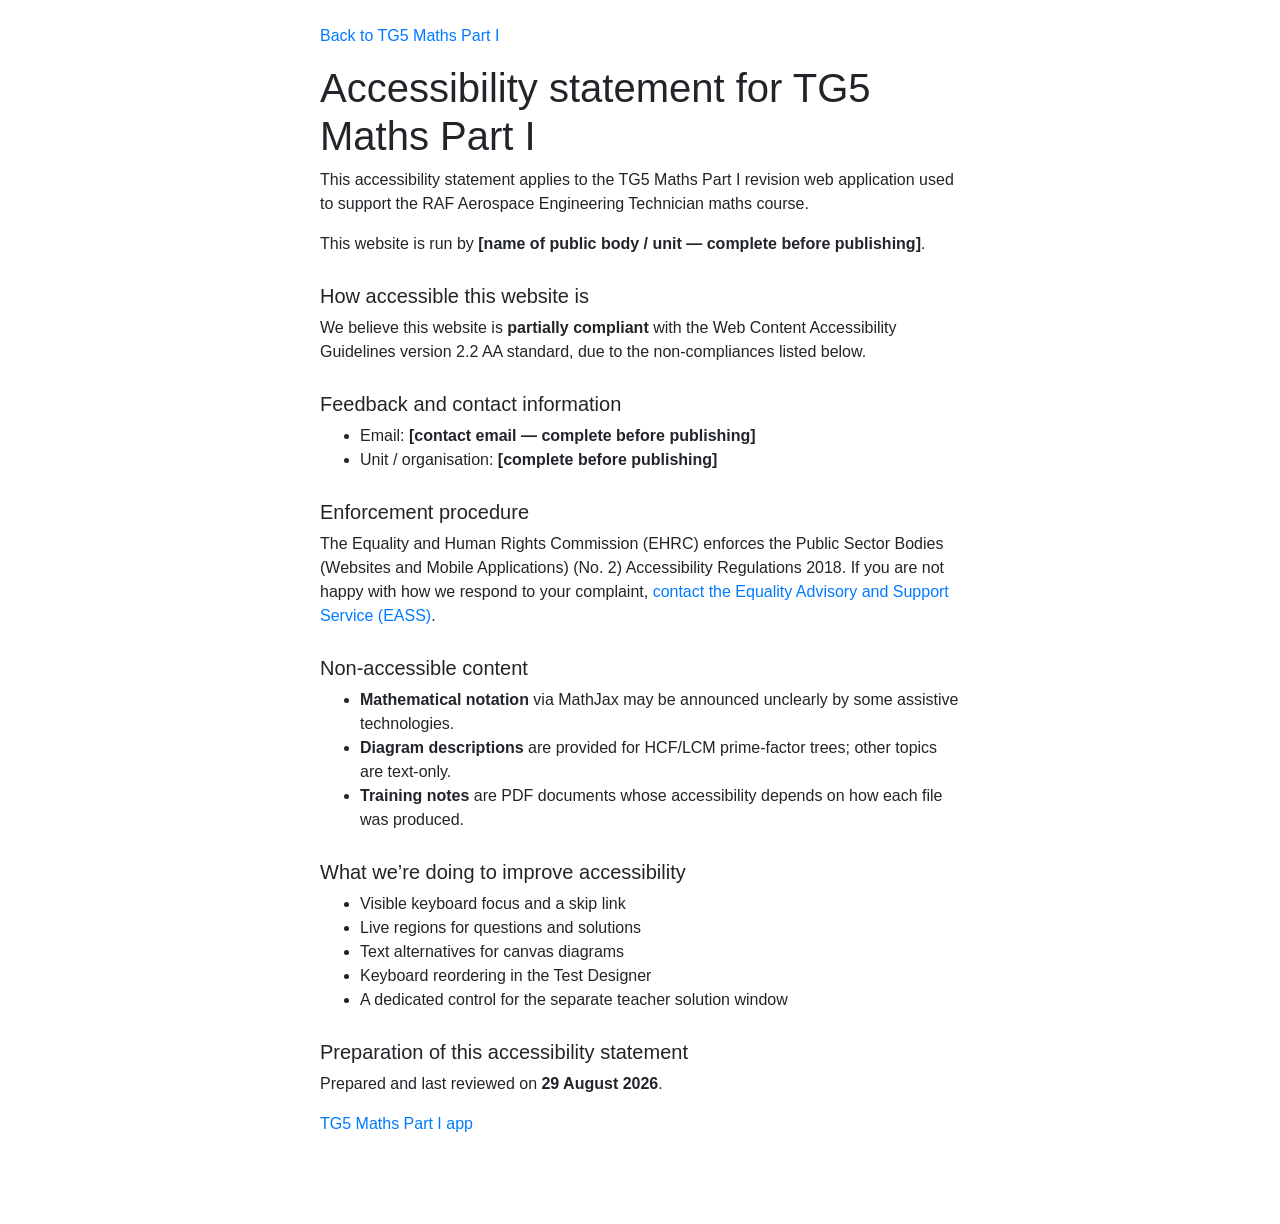
<file: accessibility.html>
<!DOCTYPE html>
<html lang="en">
<head>
  <meta charset="utf-8">
  <meta name="viewport" content="width=device-width, initial-scale=1">
  <title>Accessibility statement — TG5 Maths Part I</title>
  <link rel="stylesheet" href="https://maxcdn.bootstrapcdn.com/bootstrap/4.5.2/css/bootstrap.min.css">
  <link rel="stylesheet" href="css/main.css">
  <style>
    main { max-width: 42rem; margin: 1.5rem auto; padding: 0 1rem 3rem; }
    h2 { margin-top: 1.75rem; font-size: 1.25rem; }
    :focus-visible { outline: 3px solid #005fcc; outline-offset: 2px; }
  </style>
</head>
<body>
  <a class="skip-link" href="#main">Skip to main content</a>
  <main id="main">
    <p><a href="index.html">Back to TG5 Maths Part I</a></p>
    <h1>Accessibility statement for TG5 Maths Part I</h1>
    <p>
      This accessibility statement applies to the TG5 Maths Part I revision web application
      used to support the RAF Aerospace Engineering Technician maths course.
    </p>
    <p>
      This website is run by <strong>[name of public body / unit — complete before publishing]</strong>.
    </p>
    <h2>How accessible this website is</h2>
    <p>
      We believe this website is <strong>partially compliant</strong> with the
      Web Content Accessibility Guidelines version 2.2 AA standard, due to the non-compliances listed below.
    </p>
    <h2>Feedback and contact information</h2>
    <ul>
      <li>Email: <strong>[contact email — complete before publishing]</strong></li>
      <li>Unit / organisation: <strong>[complete before publishing]</strong></li>
    </ul>
    <h2>Enforcement procedure</h2>
    <p>
      The Equality and Human Rights Commission (EHRC) enforces the Public Sector Bodies
      (Websites and Mobile Applications) (No. 2) Accessibility Regulations 2018.
      If you are not happy with how we respond to your complaint,
      <a href="https://www.equalityadvisoryservice.com/" rel="noopener noreferrer" target="_blank">contact the Equality Advisory and Support Service (EASS)</a>.
    </p>
    <h2>Non-accessible content</h2>
    <ul>
      <li><strong>Mathematical notation</strong> via MathJax may be announced unclearly by some assistive technologies.</li>
      <li><strong>Diagram descriptions</strong> are provided for HCF/LCM prime-factor trees; other topics are text-only.</li>
      <li><strong>Training notes</strong> are PDF documents whose accessibility depends on how each file was produced.</li>
    </ul>
    <h2>What we’re doing to improve accessibility</h2>
    <ul>
      <li>Visible keyboard focus and a skip link</li>
      <li>Live regions for questions and solutions</li>
      <li>Text alternatives for canvas diagrams</li>
      <li>Keyboard reordering in the Test Designer</li>
      <li>A dedicated control for the separate teacher solution window</li>
    </ul>
    <h2>Preparation of this accessibility statement</h2>
    <p>Prepared and last reviewed on <strong>29 August 2026</strong>.</p>
    <p><a href="index.html">TG5 Maths Part I app</a></p>
  </main>
</body>
</html>
</file>
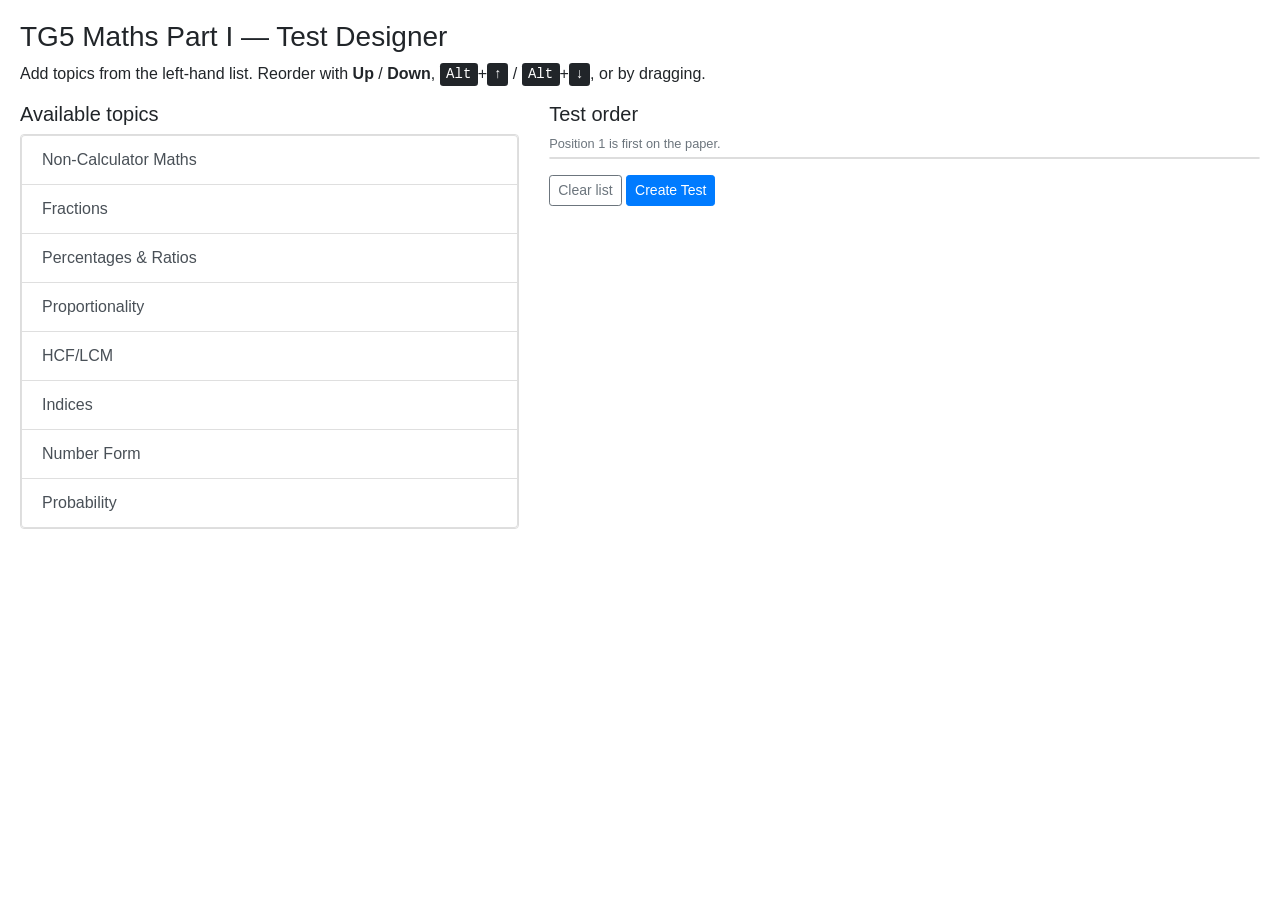
<file: testCreate.html>
<!DOCTYPE html>
<html lang="en">
<head>
  <title>TG5 Maths Part I Test Designer</title>
  <meta charset="utf-8">
  <meta name="viewport" content="width=device-width, initial-scale=1">
  <link rel="stylesheet" href="https://maxcdn.bootstrapcdn.com/bootstrap/4.5.2/css/bootstrap.min.css">
  <style>
    body { padding: 20px; }
    .topic-list { max-height: 420px; overflow-y: auto; border: 1px solid #ddd; border-radius: 4px; }
    .selected-item {
      display: flex; align-items: center; justify-content: space-between; gap: 0.5rem;
      cursor: grab; user-select: none;
    }
    .selected-item .topic-label { flex: 1 1 auto; }
    .selected-item .item-controls { display: flex; flex-shrink: 0; gap: 0.25rem; }
    .selected-item.dragging { opacity: 0.5; background: #e9ecef; }
    .selected-item.drag-over { border-top: 3px solid #007bff; }
    :focus-visible { outline: 3px solid #005fcc; outline-offset: 2px; }
    #status { min-height: 1.5em; margin-top: 0.75rem; color: #333; }
  </style>
</head>
<body>
  <h1 class="h3">TG5 Maths Part I — Test Designer</h1>
  <p>
    Add topics from the left-hand list. Reorder with <strong>Up</strong> / <strong>Down</strong>,
    <kbd>Alt</kbd>+<kbd>↑</kbd> / <kbd>Alt</kbd>+<kbd>↓</kbd>, or by dragging.
  </p>
  <div class="row">
    <div class="col-md-5">
      <h2 class="h5" id="availableHeading">Available topics</h2>
      <div id="available" class="list-group topic-list" role="list" aria-labelledby="availableHeading">
        <button type="button" class="list-group-item list-group-item-action" data-topic="Non-Calculator Maths">Non-Calculator Maths</button>
        <button type="button" class="list-group-item list-group-item-action" data-topic="Fractions">Fractions</button>
        <button type="button" class="list-group-item list-group-item-action" data-topic="Percentages &amp; Ratios">Percentages &amp; Ratios</button>
        <button type="button" class="list-group-item list-group-item-action" data-topic="Proportionality">Proportionality</button>
        <button type="button" class="list-group-item list-group-item-action" data-topic="HCF/LCM">HCF/LCM</button>
        <button type="button" class="list-group-item list-group-item-action" data-topic="Indices">Indices</button>
        <button type="button" class="list-group-item list-group-item-action" data-topic="Number Form">Number Form</button>
        <button type="button" class="list-group-item list-group-item-action" data-topic="Probability">Probability</button>
      </div>
    </div>
    <div class="col-md-7">
      <h2 class="h5" id="orderHeading">Test order</h2>
      <p class="small text-muted mb-1" id="orderHint">Position 1 is first on the paper.</p>
      <ol id="selected" class="list-group topic-list" aria-labelledby="orderHeading" aria-describedby="orderHint"></ol>
      <div class="mt-3">
        <button type="button" id="clearBtn" class="btn btn-outline-secondary btn-sm">Clear list</button>
        <button type="button" id="createBtn" class="btn btn-primary btn-sm">Create Test</button>
      </div>
      <p id="status" role="status" aria-live="polite"></p>
    </div>
  </div>
  <script>
    const available = document.getElementById('available');
    const selected = document.getElementById('selected');
    const statusEl = document.getElementById('status');
    let testArr = [];
    let dragSrc = null;
    function announce(msg) { statusEl.textContent = msg; }
    function syncTestArr() {
      testArr = Array.from(selected.querySelectorAll('.selected-item')).map((el) => el.dataset.topic);
    }
    function moveItem(item, direction) {
      const items = Array.from(selected.querySelectorAll('.selected-item'));
      const index = items.indexOf(item);
      if (index < 0) return;
      const newIndex = index + direction;
      if (newIndex < 0 || newIndex >= items.length) {
        announce(direction < 0 ? item.dataset.topic + ' is already first.' : item.dataset.topic + ' is already last.');
        return;
      }
      if (direction < 0) selected.insertBefore(item, items[newIndex]);
      else selected.insertBefore(items[newIndex], item);
      syncTestArr();
      const pos = Array.from(selected.querySelectorAll('.selected-item')).indexOf(item) + 1;
      announce(item.dataset.topic + ' moved to position ' + pos + ' of ' + testArr.length + '.');
      item.querySelector('.topic-label').focus();
    }
    function removeItem(item) {
      const name = item.dataset.topic;
      item.remove();
      syncTestArr();
      announce(name + ' removed. ' + testArr.length + ' topic(s) in the test.');
    }
    function addSelectedItem(topic) {
      const item = document.createElement('li');
      item.className = 'list-group-item selected-item';
      item.draggable = true;
      item.dataset.topic = topic;
      const label = document.createElement('button');
      label.type = 'button';
      label.className = 'btn btn-link topic-label p-0 text-left';
      label.textContent = topic;
      label.setAttribute('aria-label', topic + '. Activate to remove from test order.');
      label.addEventListener('click', (e) => { e.stopPropagation(); removeItem(item); });
      const controls = document.createElement('span');
      controls.className = 'item-controls';
      const upBtn = document.createElement('button');
      upBtn.type = 'button';
      upBtn.className = 'btn btn-sm btn-outline-secondary';
      upBtn.textContent = 'Up';
      upBtn.setAttribute('aria-label', 'Move ' + topic + ' up');
      upBtn.addEventListener('click', (e) => { e.stopPropagation(); moveItem(item, -1); });
      const downBtn = document.createElement('button');
      downBtn.type = 'button';
      downBtn.className = 'btn btn-sm btn-outline-secondary';
      downBtn.textContent = 'Down';
      downBtn.setAttribute('aria-label', 'Move ' + topic + ' down');
      downBtn.addEventListener('click', (e) => { e.stopPropagation(); moveItem(item, 1); });
      const removeBtn = document.createElement('button');
      removeBtn.type = 'button';
      removeBtn.className = 'btn btn-sm btn-outline-danger';
      removeBtn.textContent = 'Remove';
      removeBtn.setAttribute('aria-label', 'Remove ' + topic);
      removeBtn.addEventListener('click', (e) => { e.stopPropagation(); removeItem(item); });
      controls.append(upBtn, downBtn, removeBtn);
      item.append(label, controls);
      item.addEventListener('keydown', (e) => {
        if (!e.altKey) return;
        if (e.key === 'ArrowUp') { e.preventDefault(); moveItem(item, -1); }
        else if (e.key === 'ArrowDown') { e.preventDefault(); moveItem(item, 1); }
      });
      item.addEventListener('dragstart', (e) => {
        dragSrc = item; item.classList.add('dragging');
        e.dataTransfer.effectAllowed = 'move';
        e.dataTransfer.setData('text/plain', topic);
      });
      item.addEventListener('dragend', () => {
        item.classList.remove('dragging');
        selected.querySelectorAll('.drag-over').forEach((el) => el.classList.remove('drag-over'));
        dragSrc = null; syncTestArr();
      });
      item.addEventListener('dragover', (e) => { e.preventDefault(); e.dataTransfer.dropEffect = 'move'; });
      item.addEventListener('dragenter', (e) => { e.preventDefault(); if (item !== dragSrc) item.classList.add('drag-over'); });
      item.addEventListener('dragleave', () => item.classList.remove('drag-over'));
      item.addEventListener('drop', (e) => {
        e.preventDefault(); item.classList.remove('drag-over');
        if (dragSrc && dragSrc !== item) {
          const children = Array.from(selected.querySelectorAll('.selected-item'));
          const from = children.indexOf(dragSrc), to = children.indexOf(item);
          if (from < to) selected.insertBefore(dragSrc, item.nextSibling);
          else selected.insertBefore(dragSrc, item);
          syncTestArr();
          announce(dragSrc.dataset.topic + ' reordered by dragging.');
        }
      });
      selected.appendChild(item);
      syncTestArr();
      announce(topic + ' added at position ' + testArr.length + '.');
      upBtn.focus();
    }
    available.querySelectorAll('[data-topic]').forEach((btn) => {
      btn.addEventListener('click', () => addSelectedItem(btn.dataset.topic));
    });
    document.getElementById('clearBtn').addEventListener('click', () => {
      testArr = []; selected.innerHTML = ''; announce('Test order cleared.');
    });
    document.getElementById('createBtn').addEventListener('click', () => {
      syncTestArr();
      if (testArr.length === 0) {
        announce('Please add at least one topic before creating a test.');
        available.querySelector('button')?.focus();
        return;
      }
      sessionStorage.setItem('testArr', JSON.stringify(testArr));
      window.open('index.html?test=1', 'testView');
      window.close();
    });
  </script>
</body>
</html>
</file>
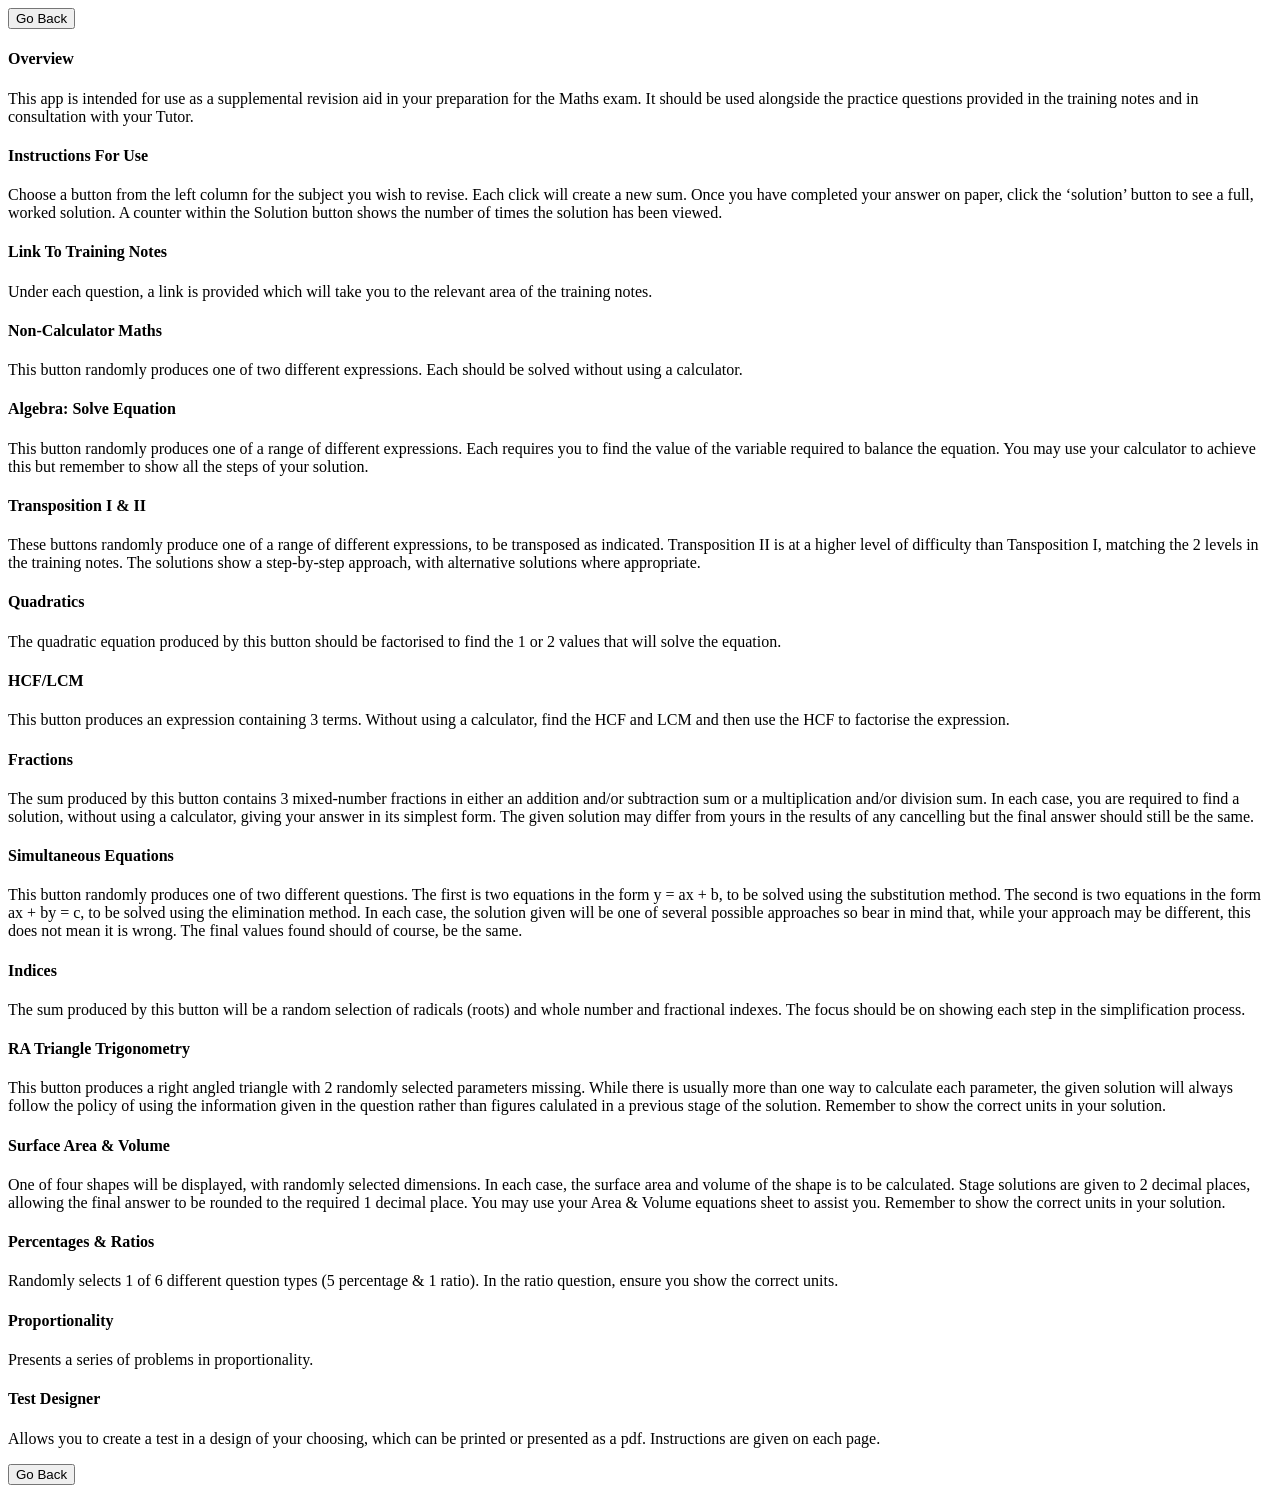
<file: MathsHelp/userhelp.html>
<!DOCTYPE html>
<html lang="en">
  <head>
    <meta charset="utf-8">
    <title>User Help</title>
  </head>
  <body>
    <button onclick="goBack()">Go Back</button>
        <h4>Overview</h4>
        <p>This app is intended for use as a supplemental revision aid in your preparation for the Maths exam. 
            It should be used alongside the practice questions provided in the training notes and in 
            consultation with your Tutor.</p>
            
        <h4>Instructions For Use</h4>
        <p>Choose a button from the left column for the subject you wish to revise. Each click will create 
            a new sum. Once you have completed your answer on paper, click the ‘solution’ button to see a 
            full, worked solution. A counter within the Solution button shows the number of times 
            the solution has been viewed.</p>
            
        <h4>Link To Training Notes</h4>
        <p>Under each question, a link is provided which will take you to the relevant area of the training notes.</p>
            
        <h4>Non-Calculator Maths</h4>
        <p>This button randomly produces one of two different expressions. Each should be solved without 
            using a calculator.</p>
          
        <h4>Algebra: Solve Equation</h4>
        <p>This button randomly produces one of a range of different expressions. Each requires you to find the 
            value of the variable required to balance the equation. You may use your calculator to achieve 
            this but remember to show all the steps of your solution.</p>
          
        <h4>Transposition I & II</h4>
        <p>These buttons randomly produce one of a range of different expressions, to be transposed as indicated.
            Transposition II is at a higher level of difficulty than Tansposition I, matching the 2 levels 
            in the training notes. The solutions show a step-by-step approach, with alternative solutions where
            appropriate.</p>
          
        <h4>Quadratics</h4>
        <p>The quadratic equation produced by this button should be factorised to find the 1 or 2 values 
            that will solve the equation.</p>
            
        <h4>HCF/LCM</h4>
        <p>This button produces an expression containing 3 terms. Without using a calculator, find the HCF 
            and LCM and then use the HCF to factorise the expression.</p>
            
        <h4>Fractions</h4>
        <p>The sum produced by this button contains 3 mixed-number fractions in either an addition and/or 
            subtraction sum or a multiplication and/or division sum. In each case, you are required to 
            find a solution, without using a calculator, giving your answer in its simplest form. The 
            given solution may differ from yours in the results of any cancelling but the final answer 
            should still be the same.</p>
            
        <h4>Simultaneous Equations</h4>
        <p>This button randomly produces one of two different questions. The first is two equations in the 
            form y = ax + b, to be solved using the substitution method. The second is two equations in the 
            form ax + by = c, to be solved using the elimination method. In each case, the solution given 
            will be one of several possible approaches so bear in mind that, while your approach may be different, 
            this does not mean it is wrong. The final values found should of course, be the same.</p>
            
        <h4>Indices</h4>
        <p>The sum produced by this button will be a random selection of radicals (roots) and whole number 
            and fractional indexes. The focus should be on showing each step in the simplification process.</p>
        
        <h4>RA Triangle Trigonometry</h4>
        <p>This button produces a right angled triangle with 2 randomly selected parameters missing. While 
            there is usually more than one way to calculate each parameter, the given solution will always 
            follow the policy of using the information given in the question rather than figures 
            calulated in a previous stage of the solution. Remember to show the correct units in your 
            solution.</p>
            
        <h4>Surface Area & Volume</h4>
        <p>One of four shapes will be displayed, with randomly selected dimensions. In each case, the 
            surface area and volume of the shape is to be calculated. Stage solutions are given to 2 decimal 
            places, allowing the final answer to be rounded to the required 1 decimal place. You may use your 
            Area & Volume equations sheet to assist you.  Remember to show the correct units in your 
            solution.</p>
            
        <h4>Percentages & Ratios</h4>
        <p>Randomly selects 1 of 6 different question types (5 percentage & 1 ratio). 
            In the ratio question, ensure you show the correct units.</p>
            
        <h4>Proportionality</h4>
        <p>Presents a series of problems in proportionality.</p>
            
        <h4>Test Designer</h4>
        <p>Allows you to create a test in a design of your choosing, which can be printed or presented as a pdf. Instructions are given on each page.</p>

      <button onclick="goBack()">Go Back</button>

      <script>
      function goBack() {
        window.history.back();
      }
      </script>
  </body>
</html>
</file>
<file: css/main.css>
:root {
  --bgcolour: #ffffff;
}

body {
  background-color: var(--bgcolour);
}

#colourSelect {
  color: #24a0ed;
  border: 1px solid #24a0ed;
  border-radius: 4px;
  background-color: transparent;
}

select:focus {
  border-color: #24a0ed;
}

/* Coordinate tables (Simultaneous Equations, etc.) */
table {
  margin-left: 75px;
  margin-right: 75px;
  margin-bottom: 30px;
}

td, th {
  border: 1px solid #dddddd;
  text-align: center;
  width: 60px;
  padding: 8px;
}

/* ---------- Print styles ---------- */
@media print {
  .topic-btn,
  #testdesign,
  #userhelp,
  #topicInstruction,
  #colourSelect,
  #btnSoln,
  #noteslink,
  .no-print,
  footer {
    display: none !important;
  }

  body {
    background: white !important;
  }

  .test-question,
  .test-solution-block {
    page-break-inside: avoid;
    break-inside: avoid;
    margin-bottom: 1.5rem;
  }

  .solutions-section {
    page-break-before: always;
    break-before: page;
  }

  .solution-heading {
    font-size: 1.1rem;
    font-weight: bold;
    margin-top: 0.5rem;
  }

  .test-solution-block {
    padding-bottom: 1rem;
    border-bottom: 1px solid #ccc;
  }

  .test-solution-block:last-child {
    border-bottom: none;
  }

  .solution-body {
    display: block !important;
  }

  canvas {
    max-width: 100%;
    height: auto;
  }
}

/* ---------- Accessibility / usability ---------- */
:focus { outline: 3px solid #005fcc; outline-offset: 2px; }
:focus:not(:focus-visible) { outline: none; }
:focus-visible { outline: 3px solid #005fcc; outline-offset: 2px; }
.btn:focus-visible,
.topic-btn:focus-visible,
#btnSoln:focus-visible,
#testdesign:focus-visible,
#btnStaffSoln:focus-visible,
#userhelp:focus-visible,
a:focus-visible,
#colourSelect:focus-visible {
  outline: 3px solid #005fcc;
  outline-offset: 2px;
  box-shadow: 0 0 0 1px #fff;
}
.skip-link {
  position: absolute;
  left: -9999px;
  top: 0;
  z-index: 10000;
  padding: 0.75rem 1rem;
  background: #000;
  color: #fff;
  text-decoration: underline;
}
.skip-link:focus { left: 0.5rem; top: 0.5rem; }
.diagram-desc {
  max-width: 40rem;
  margin: 0.75rem auto 0.5rem;
  padding: 0.5rem 0.75rem;
  border-left: 4px solid #005fcc;
  background: rgba(0, 95, 204, 0.06);
  color: #222;
  font-size: 0.95rem;
  line-height: 1.4;
}
.diagram-desc[hidden] { display: none !important; }
#a { color: #9b0000 !important; }
@media print {
  .skip-link, .diagram-desc, #btnStaffSoln { display: none !important; }
}
</file>
